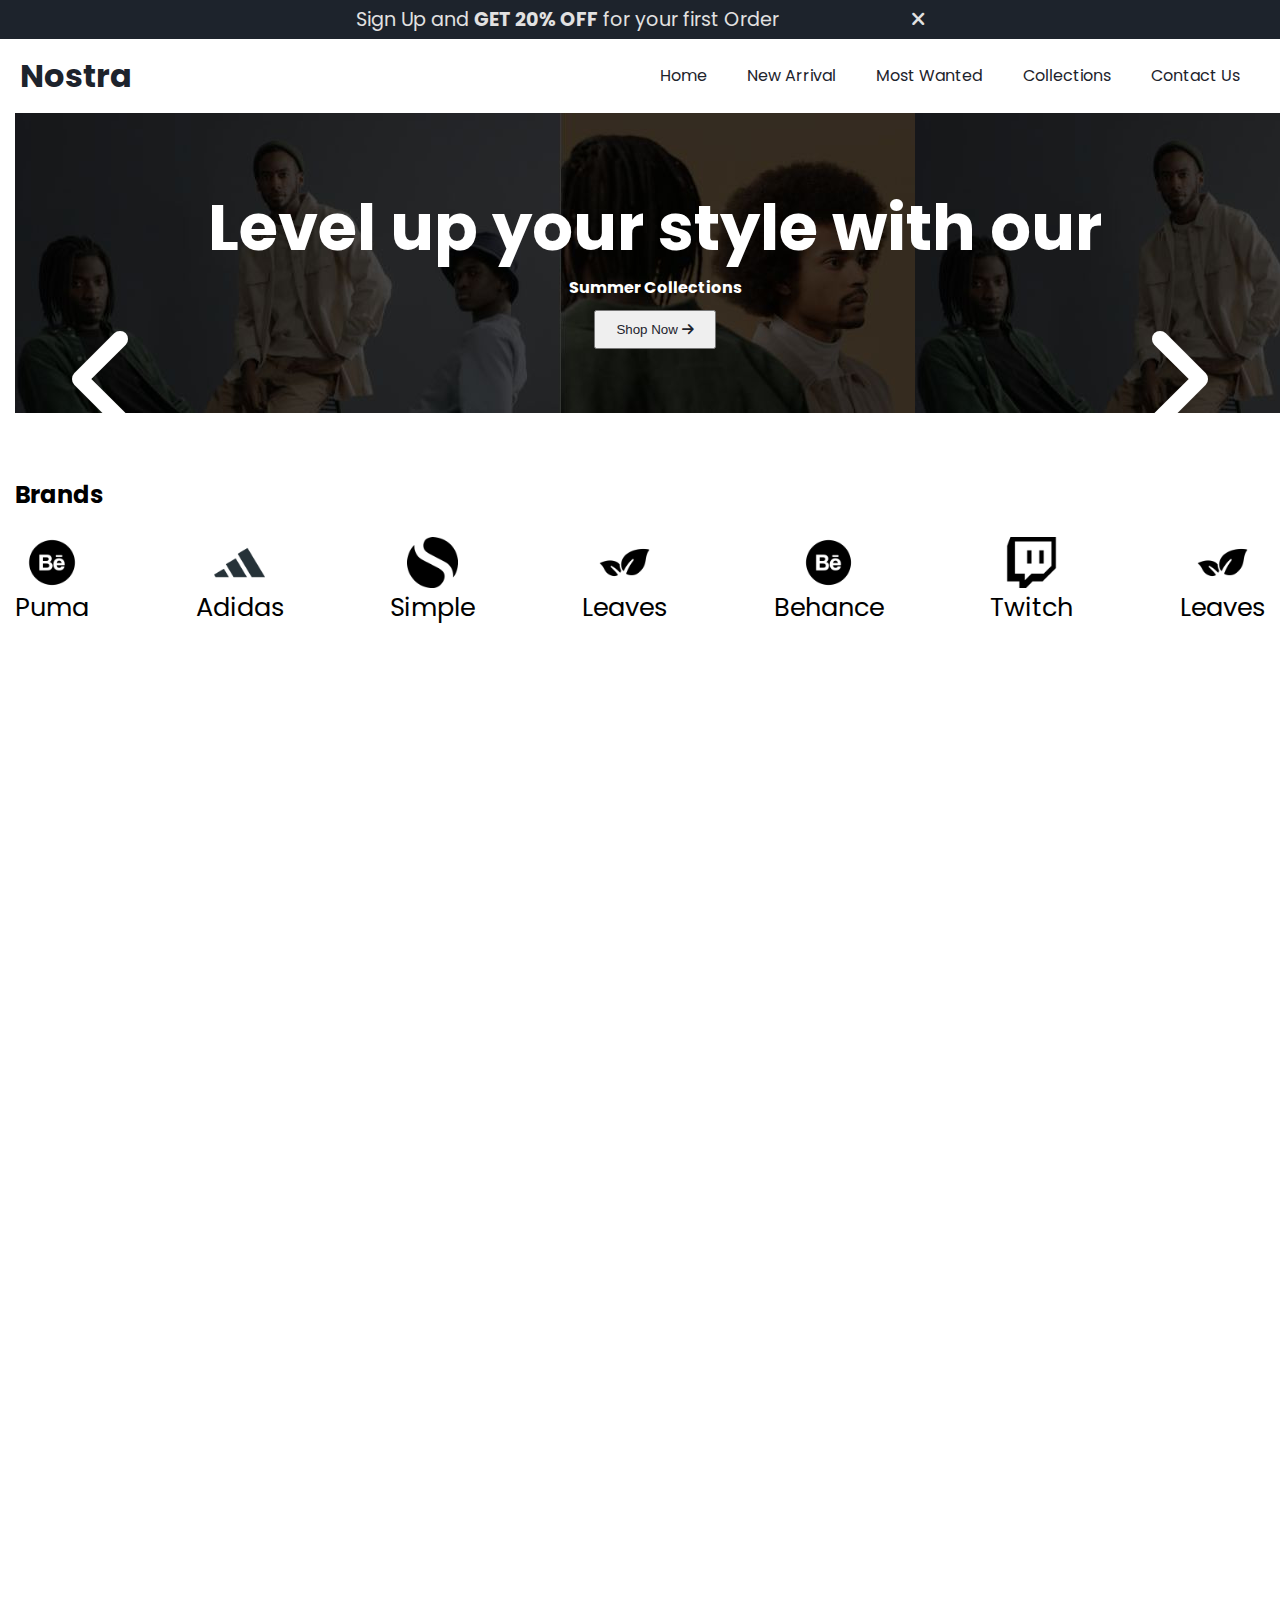
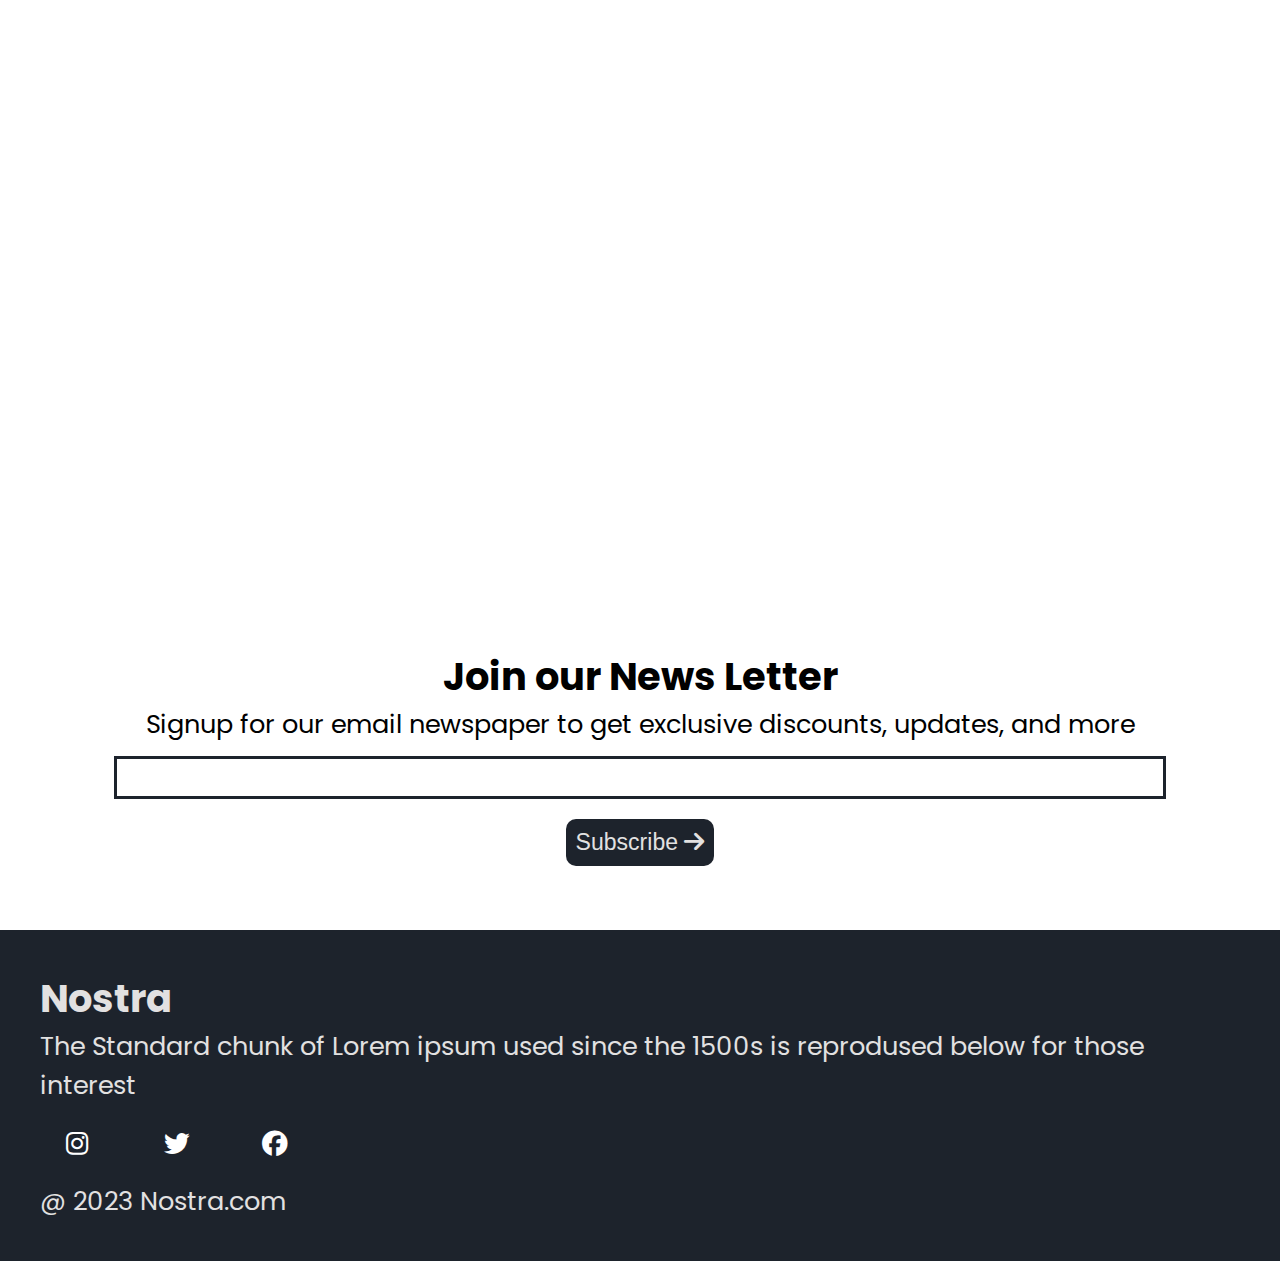
<file: index.html>
<!DOCTYPE html>
<html lang="en">
<head>
    <meta charset="UTF-8">
    <meta name="viewport" content="width=device-width, initial-scale=1.0">
    <title>Nostra</title>
    <link rel="stylesheet" href="style.css">
    <link rel="preconnect" href="https://fonts.googleapis.com">
    <link rel="preconnect" href="https://fonts.gstatic.com" crossorigin>
    <link href="https://fonts.googleapis.com/css2?family=Poppins:wght@400;500;700&display=swap" rel="stylesheet">
    <link rel="stylesheet" href="https://cdnjs.cloudflare.com/ajax/libs/font-awesome/6.4.2/css/all.min.css">
</head>

<body>
    <div class="offer-bar">

        <p>Sign Up and <b>GET 20% OFF</b> for your first Order

        <i id="offer-close"  style="margin-left: 10%; cursor: pointer;" class="fa-solid fa-xmark"></i>

        </p>

    </div>

 <nav class="navbar">

            <h1>Nostra</h1>

            <div class="navbar-links">

                <p class="navbar-link"><a href="home">Home</a></p>

                <p class="navbar-link"><a href="#new-arrival">New Arrival</a></p>

                <p class="navbar-link"><a href="#most-wanted">Most Wanted</a></p>

                <p class="navbar-link"><a href="collections.html">Collections</a></p>

                <p class="navbar-link"><a href="./contactus.html">Contact Us</a></p>

            </div>

            



            <div class="navbar-menu-toggle">

                <i id="side-navbar-activate" class="fa-solid fa-bars"></i>

            </div>
        </nav>
        <div class="side-navbar"> 

            <p style="text-align: right;">

                <i id="side-navbar-close" class="fa-solid fa-xmark"></i>

            </p>

            <div class="side-navbar-links">
                <p class="side-navbar-link"><a href="./index.html">Home</a></p>

                <p class="side-navbar-link"><a href="#new-arrival">New Arrival</a></p>

            <p class="side-navbar-link"><a href="#most-wanted">Most Wanted</a></p>

            <p class="side-navbar-link"><a href="./collections.html">Collections</a></p>

            <p class="side-navbar-link"><a href="./contactus.html">Contact Us</a></p>

            </div>
        </div>

        <div class="container">

        <div class="slider">

            <div class="slider-left-button">

                <i id="slider-left-activate" class="fa-solid fa-angle-left" style="color: #ffffff;"></i>

            </div>
            <div class="slider-content">

                <h1>Level up your style with our</h1>

                <h4>Summer Collections</h4> 

                <button> Shop Now <i class="fa-solid fa-arrow-right"></i> </button>

            </div>
            <div class="slider-image-container">

                <img class="slider-image" src="./images/slider-one.jpg"  width="100%" alt="">

                <img class="slider-image" src="./images/slider-one.jpg" alt="">

                <img class="slider-image" src="./images/slider-one.jpg" alt="">

            </div>
            <div class="slider-right-button">
                <i id="slider-right-activate" class="fa-solid fa-angle-right" style="color: #ffffff;"></i>
            </div>
        </div> 
<h2 style="margin-top: 5vw;">Brands</h2>

        <div class="brands">

            <div class="brands-item">

                <img class="brands-icon" src="./images/behance.png" alt="">

                <p>Puma</p>

            </div>
            <div class="brands-item">

                <img class="brands-icon" src="./images/adidas.png" alt="">

                <p>Adidas</p>

            </div>



            <div class="brands-item">

                <img class="brands-icon" src="./images/simple.png" alt="">

                <p>Simple</p>

            </div>



            <div class="brands-item">

                <img class="brands-icon" src="./images/leaves.png" alt="">

                <p>Leaves</p>

            </div>



            <div class="brands-item">

                <img class="brands-icon" src="./images/behance.png" alt="">

                <p>Behance</p>

            </div>



            <div class="brands-item">

                <img class="brands-icon" src="./images/twitch.png" alt="">

                <p>Twitch</p>

            </div>



            <div class="brands-item">

                <img class="brands-icon" src="./images/leaves.png" alt="">

                <p>Leaves</p>

            </div>

        </div>



    

        <div class="initial-scroll-animate reveal-scroll-animate">

        <div class="service">

            

            <div class="servives-container-1">

                <div>

                    <h2>We Provide Best</h2>

                    <h2>Customer Experiences</h2>

                </div>



                <div>

                    <p>|| We ensure that our customer have the best shopping experience</p>

                </div>

            </div>



            <div class="servives-container-2">

                <div>

                    <i style="font-size: 3vw;margin-bottom: 10px;" class="fa-regular fa-circle-check"></i>

                    <h4>Original Products</h4>

                    <p>Lorem, ipsum dolor sit amet consectetur adipisicing elit. Porro, consequuntur.

                    </p>

                </div>



                <div>

                    <i style="font-size: 3vw;margin-bottom: 10px;" class="fa-regular fa-face-smile"></i>

                    <h4>Satisfaction Guarantee</h4>

                    <p>Lorem, ipsum dolor sit amet consectetur adipisicing elit. Porro, consequuntur.

                    </p>

                </div>



                <div>

                    <i style="font-size: 3vw;margin-bottom: 10px;" class="fa-solid fa-broom"></i>

                    <h4>New Arrival Everyday</h4>

                    <p>Lorem, ipsum dolor sit amet consectetur adipisicing elit. Porro, consequuntur.

                    </p>

                </div>



                <div>

                    <i style="font-size: 3vw;margin-bottom: 10px;" class="fa-solid fa-truck-fast"></i>

                    <h4>Fast & Free Shipping</h4>

                    <p>Lorem, ipsum dolor sit amet consectetur adipisicing elit. Porro, consequuntur.

                    </p>

                </div>

            </div>

        </div>

    </div>



    <div class="initial-scroll-animate reveal-scroll-animate">

        <h2 id="new-arrival" style=" margin-top: 5vw;">New Arrivals</h2>



        <div  class="new-arrival" >

            

            <div class="new-arrival-container">

                <img style="width: 20vw;" src="./images/d-1.webp" alt="">

                <div class="overlay"></div>

                <button> Shop Now <i class="fa-solid fa-arrow-right"></i> </button>



            </div>



            <div class="new-arrival-container">

                <img style="width: 20vw;" src="./images/d-2.webp" alt="">

                <div class="overlay"></div>

                <button> Shop Now <i class="fa-solid fa-arrow-right"></i> </button>



            </div>



            <div class="new-arrival-container">

                <img style="width: 20vw;" src="./images/d-3.webp" alt="">

                <div class="overlay"></div>

                <button> Shop Now <i class="fa-solid fa-arrow-right"></i> </button>



            </div>



            <div class="new-arrival-container">

                <img style="width: 20vw;" src="./images/d-4.webp" alt="">

                <div class="overlay"></div>

                <button> Shop Now <i class="fa-solid fa-arrow-right"></i> </button>



            </div>

        </div>

    </div>



    <div class="initial-scroll-animate reveal-scroll-animate">

        <h2 id="most-wanted" style=" margin-top: 5vw;">Most Wanted</h2>



        <div  class="most-wanted">



            <div class="most-wanted-container">

                <img style="width: 20vw;" src="./images/d-5.webp" alt="">

                <p class="sale-overlay">sale</p>

                <img class="like-button" src="./images/heart" alt="">



            </div>



            <div class="most-wanted-container">

                <img style="width: 20vw;" src="./images/d-6.webp" alt="">

                

                <p class="sale-overlay">sale</p>

                <img class="like-button" src="./images/heart" alt="">

            </div>



            <div class="most-wanted-container">

                <img style="width: 20vw;" src="./images/d-7.webp" alt="">

                <p class="sale-overlay">sale</p>

                <img class="like-button" src="./images/heart" alt="">

                



            </div>



            <div class="most-wanted-container">

                <img style="width: 20vw;" src="./images/d-1.webp" alt="">

                <p class="sale-overlay">sale</p>

                <img class="like-button" src="./images/heart" alt="">

                



            </div>

            

            <div class="most-wanted-container">

                <img style="width: 20vw;" src="./images/d-2.webp" alt="">

                <p class="sale-overlay">sale</p>

                <img class="like-button" src="./images/heart" alt="">



            </div>



            <div class="most-wanted-container">

                <img style="width: 20vw;" src="./images/d-3.webp" alt="">

                

                <p class="sale-overlay">sale</p>

                <img class="like-button" src="./images/heart" alt="">

            </div>



            <div class="most-wanted-container">

                <img style="width: 20vw;" src="./images/d-4.webp" alt="">

                <p class="sale-overlay">sale</p>

                <img class="like-button" src="./images/heart" alt="">

                



            </div>



            <div class="most-wanted-container">

                <img style="width: 20vw;" src="./images/d-5.webp" alt="">

                <p class="sale-overlay">sale</p>

                <img class="like-button" src="./images/heart" alt="">

                



            </div>

        </div>

    </div>



    <div class="initial-scroll-animate reveal-scroll-animate">



    



        <div class="limited-offer">

            <div class="limited-offer-img">

                <img src="./images/banner.jpeg" alt="">

            </div>

            <div class="limited-offer-text">

                <h2>Limited Offer</h2>

                <h4>35% OFF on this for the first 30 Customers</h4>

                <button> Shop Now <i class="fa-solid fa-arrow-right"></i> </button>

            </div>

        </div>

        

        

    </div>



    <div class="news">

        <h2>Join our News Letter</h2>

        <p style="text-align: center;">Signup for our email newspaper to get exclusive discounts, updates, and more</p>

        <div style="margin-top: 10px;">

        <input class="search">

    </div>

    <div>

        <button> Subscribe <i class="fa-solid fa-arrow-right"></i> </button>

    </div>

    </div>



    </div>



    <div class="footer">

        <div class="footer-container">

            <div class="footer-box-1">

                <h2 class="headingText">Nostra</h2>

                <p>The Standard chunk of Lorem ipsum

                    used since the 1500s is reprodused

                    below for those interest</p>

                <div class="footer-icon-container">

                    <i class="icon fa-brands fa-instagram" style="color: #ffffff;"></i>

                    <i class="icon fa-brands fa-twitter" style="color: #ffffff;"></i>

                    <i class="icon fa-brands fa-facebook" style="color: #ffffff;"></i>

                </div>

            </div>



            



        </div>



        <p class="subtitle">@ 2023 Nostra.com</p>

    </div>



   

    

    <!--Link Javascript File-->

    <script src="script.js"></script>

</body>

</html>
</file>
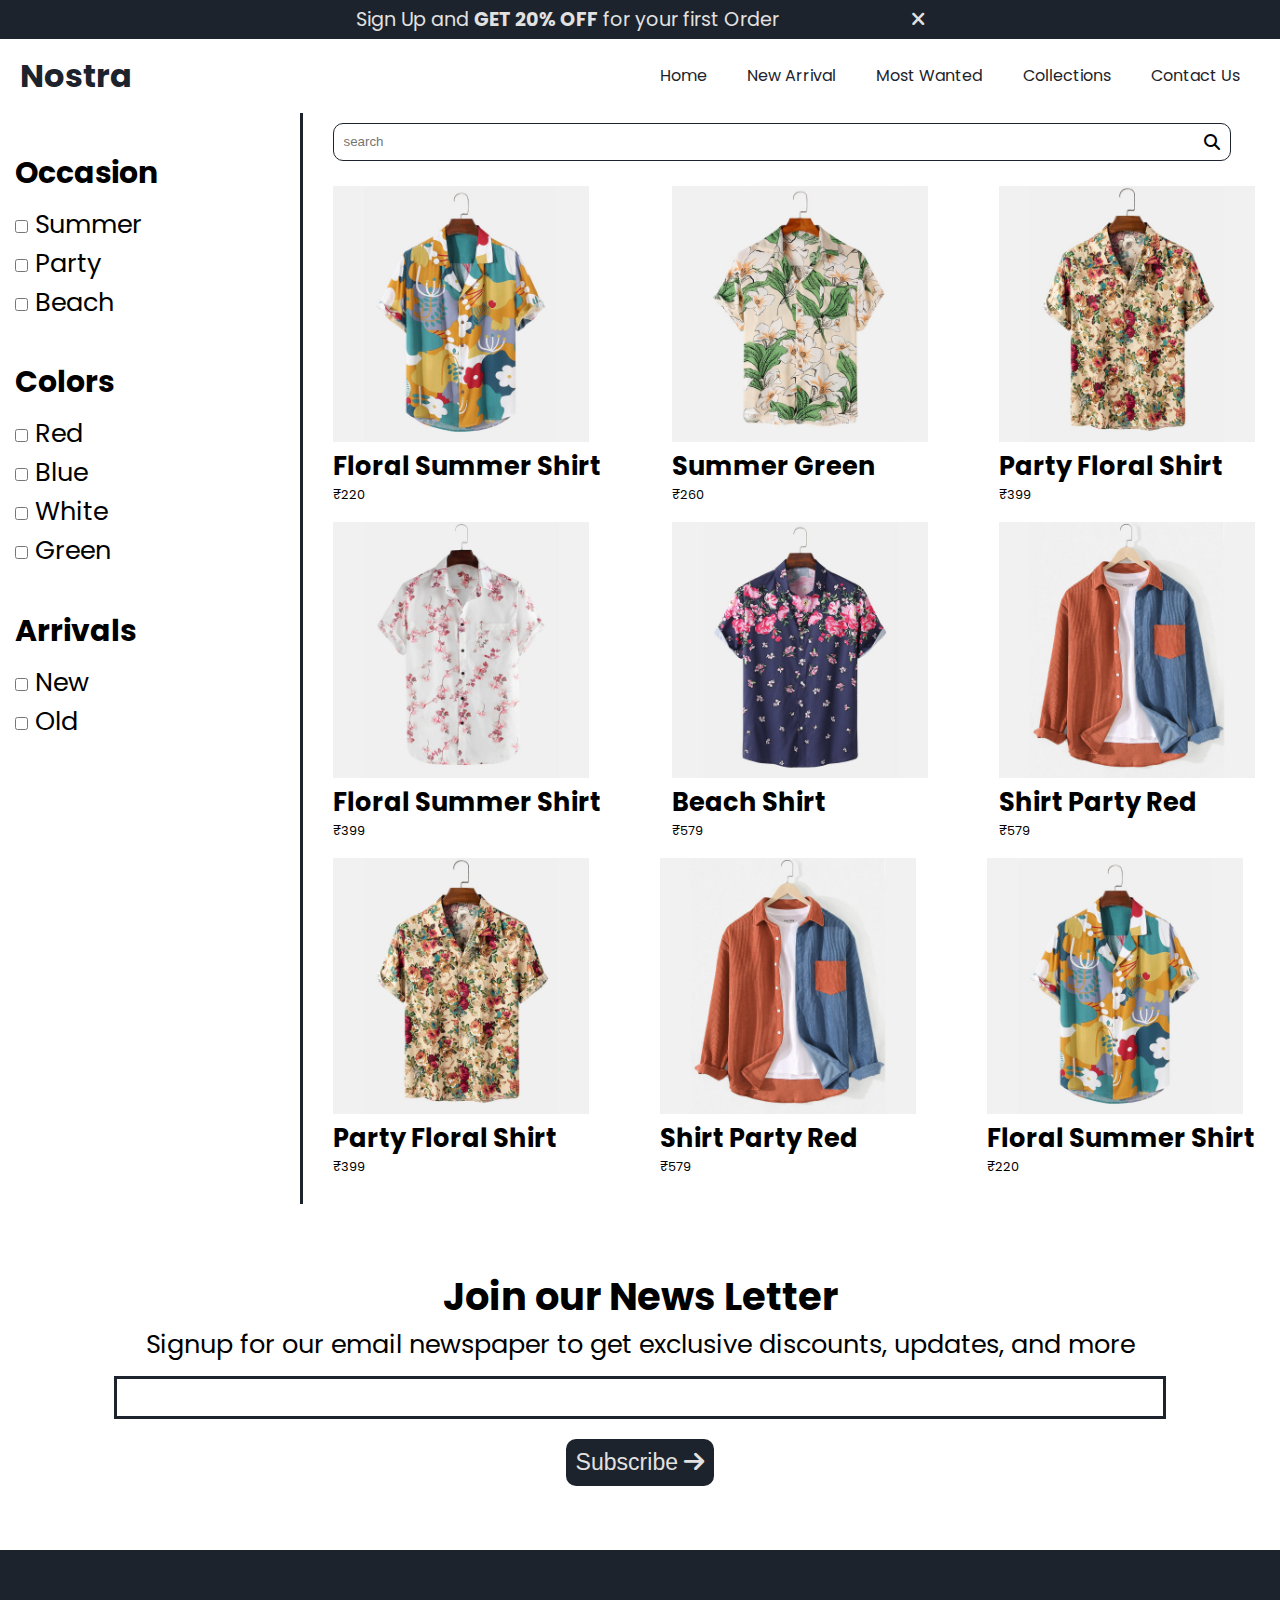
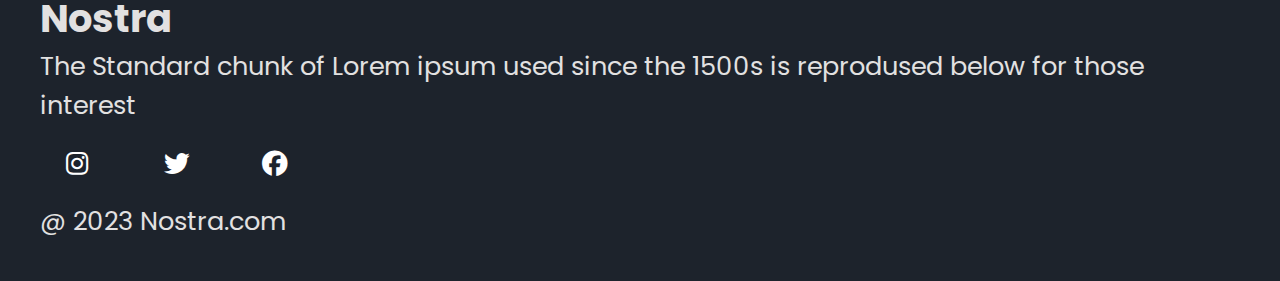
<file: collections.html>
<!DOCTYPE html>
<html lang="en">
<head>
    <meta charset="UTF-8">
    <meta name="viewport" content="width=device-width, initial-scale=1.0">
    <title>Collections</title>
    <!--Link CSS File-->
    <link rel="stylesheet" href="style.css">
    <!--Link Google Fonts-->
    <link rel="preconnect" href="https://fonts.googleapis.com">
    <link rel="preconnect" href="https://fonts.gstatic.com" crossorigin>
    <link href="https://fonts.googleapis.com/css2?family=Poppins:wght@400;500;700&display=swap" rel="stylesheet">

    <!--Link Font Awesome-->
    <link rel="stylesheet" href="https://cdnjs.cloudflare.com/ajax/libs/font-awesome/6.4.2/css/all.min.css">

</head>
<body>

    <!--Offer Bar-->

    <div class="offer-bar">
        <p>Sign Up and <b>GET 20% OFF</b> for your first Order
        <i id="offer-close"  style="margin-left: 10%; cursor: pointer;" class="fa-solid fa-xmark"></i>
        </p>
    </div>

    

   

        <!--Navigation Bar-->
        <nav class="navbar">
            <h1>Nostra</h1>
            <div class="navbar-links">
                <p class="navbar-link"><a href="./index.html">Home</a></p>
                <p class="navbar-link"><a href="./index.html/#new-arrival">New Arrival</a></p>
                <p class="navbar-link"><a href="./index.html/#most-wanted">Most Wanted</a></p>
                <p class="navbar-link"><a href="./index.html/collections">Collections</a></p>
                <p class="navbar-link"><a href="./contactus.html">Contact Us</a></p>
            </div>
            

            <div class="navbar-menu-toggle">
                <i id="side-navbar-activate" class="fa-solid fa-bars"></i>
            </div>

            

            

        </nav>

        <!--Side Navbar-->

        <div class="side-navbar"> 
            <p style="text-align: right;">
                <i id="side-navbar-close" class="fa-solid fa-xmark"></i>
            </p>
            <div class="side-navbar-links">

                 <p class="side-navbar-link"><a href="./index.html">Home</a></p>
                <p class="side-navbar-link"><a href="./index.html">New Arrival</a></p>
            <p class="side-navbar-link"><a href="./index.html">Most Wanted</a></p>
            <p class="side-navbar-link"><a href="./collections.html">Collections</a></p>
            <p class="side-navbar-link"><a href="./contactus.html">Contact Us</a></p>
            </div>
            
        </div>

        <div class="container">

            <div class="divide-section">
                <div class="filter-section">
                   
                    <h3 class="filter-section-occasion">Occasion</h3>
                    <div>
                        <input type="checkbox" name="tags" value="summer"> Summer <br>
                        <input type="checkbox" name="tags" value="party"> Party <br>
                        <input type="checkbox" name="tags" value="beach"> Beach 

                    </div>
                   
                    <h3 class="filter-section-colors"> Colors </h3>
                    <div>
                    <input type="checkbox" name="tags" value="red"> Red <br>
                        <input type="checkbox" name="tags" value="blue"> Blue <br>
                        <input type="checkbox" name="tags" value="white"> White <br>
                        <input type="checkbox" name="tags" value="green"> Green
                    </div>

                    <h3 class="filter-section-arrivals"> Arrivals </h3>
                    <div>
                    <input type="checkbox" name="tags" value="new"> New <br>
                        <input type="checkbox" name="tags" value="old"> Old
                      
                    </div>

                    
                    <hr class="vertical-line">
                </div>

                <div class="product-section">
                    <form class="navbar-search">
                        <input type="search" placeholder="search">
                        <i class="fa-solid fa-magnifying-glass"></i>
                    </form>
                      <div class="products">

                    <div class="product"> <img style="width: 20vw;" src="./images/p1.jpg">
    <h1>Floral Summer Shirt</h1>
    <p>₹220</p>
    <tags style="visibility:hidden;">new,blue,summer</tags></div><div class="product"> <img style="width: 20vw;" src="./images/p2.jpg">
    <h1>Summer Green</h1>
    <p>₹260</p>
    <tags style="visibility:hidden;">new,green,beach</tags></div><div class="product"> <img style="width: 20vw;" src="./images/p3.jpg">
    <h1>Party Floral Shirt</h1>
    <p>₹399</p>
    <tags style="visibility:hidden;">old,red,party</tags></div><div class="product"> <img style="width: 20vw;" src="./images/p4.jpg">
    <h1>Floral Summer Shirt</h1>
    <p>₹399</p>
    <tags style="visibility:hidden;">old,white,beach</tags></div><div class="product"> <img style="width: 20vw;" src="./images/p5.jpg">
    <h1>Beach Shirt</h1>
    <p>₹579</p>
    <tags style="visibility:hidden;">old,white,beach</tags></div><div class="product"> <img style="width: 20vw;" src="./images/p6.jpg">
    <h1>Shirt Party Red</h1>
    <p>₹579</p>
    <tags style="visibility:hidden;">old,red,party</tags></div><div class="product"> <img style="width: 20vw;" src="./images/p7.jpg">
    <h1>Party Floral Shirt</h1>
    <p>₹399</p>
    <tags style="visibility:hidden;">old,red,party</tags></div><div class="product"> <img style="width: 20vw;" src="./images/p8.jpg">
    <h1>Shirt Party Red</h1>
    <p>₹579</p>
    <tags style="visibility:hidden;">old,red,party</tags></div><div class="product"> <img style="width: 20vw;" src="./images/p9.jpg">
    <h1>Floral Summer Shirt</h1>
    <p>₹220</p>
    <tags style="visibility:hidden;">new,blue,summer</tags></div></div>

                      </div>
                </div>
            </div>



    <div class="news">
        <h2>Join our News Letter</h2>
        <p style="text-align: center;">Signup for our email newspaper to get exclusive discounts, updates, and more</p>
        <div style="margin-top: 10px;">
        <input class="search">
    </div>
    <div>
        <button> Subscribe <i class="fa-solid fa-arrow-right"></i> </button>
    </div>
    </div>

    </div>

    <div class="footer">
        <div class="footer-container">
            <div class="footer-box-1">
                <h2 class="headingText">Nostra</h2>
                <p>The Standard chunk of Lorem ipsum
                    used since the 1500s is reprodused
                    below for those interest</p>
                <div class="footer-icon-container">
                    <i class="icon fa-brands fa-instagram" style="color: #ffffff;"></i>
                    <i class="icon fa-brands fa-twitter" style="color: #ffffff;"></i>
                    <i class="icon fa-brands fa-facebook" style="color: #ffffff;"></i>
                </div>
            </div>

            

        </div>

        <p class="subtitle">@ 2023 Nostra.com</p>
    </div>

   
    
    <!--Link Javascript File-->
    <script type="module" src="collections.js"></script>
</body>
</html>
</file>
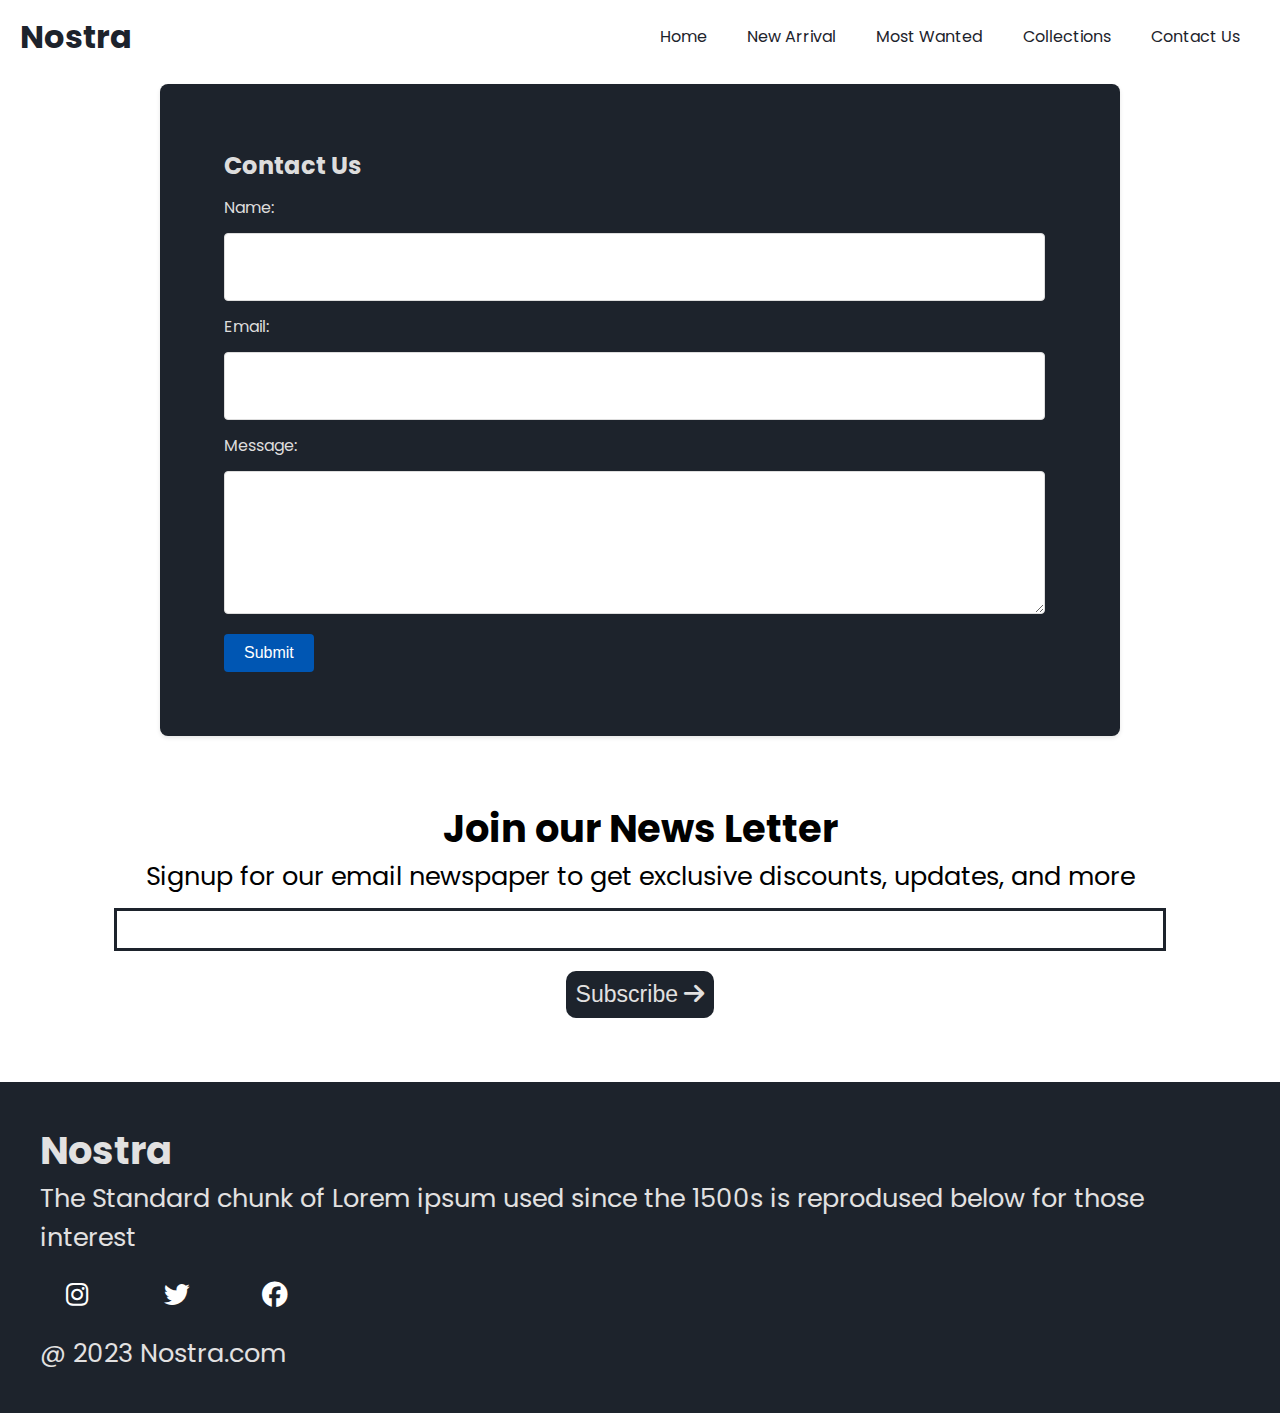
<file: contactus.html>
<!DOCTYPE html>
<html lang="en">
<head>
    <meta charset="UTF-8">
    <meta name="viewport" content="width=device-width, initial-scale=1.0">
    <title>Nostra</title>
    <!--Link CSS File-->
    <link rel="stylesheet" href="style.css">
    <!--Link Google Fonts-->
    <link rel="preconnect" href="https://fonts.googleapis.com">
    <link rel="preconnect" href="https://fonts.gstatic.com" crossorigin>
    <link href="https://fonts.googleapis.com/css2?family=Poppins:wght@400;500;700&display=swap" rel="stylesheet">

    <!--Link Font Awesome-->
    <link rel="stylesheet" href="https://cdnjs.cloudflare.com/ajax/libs/font-awesome/6.4.2/css/all.min.css">

</head>
<body>



    

   

        <!--Navigation Bar-->
        <nav class="navbar">
            <h1>Nostra</h1>
            <div class="navbar-links">
                <p class="navbar-link"><a href="./index.html">Home</a></p>
                <p class="navbar-link"><a href="./index.html">New Arrival</a></p>
                <p class="navbar-link"><a href="./index.html">Most Wanted</a></p>
                <p class="navbar-link"><a href="collections.html">Collections</a></p>
                <p class="navbar-link"><a href="./contactus.html">Contact Us</a></p>
            </div>
            

            <div class="navbar-menu-toggle">
                <i id="side-navbar-activate" class="fa-solid fa-bars"></i>
            </div>

            

            

        </nav>

        <!--Side Navbar-->

        <div class="side-navbar"> 
            <p style="text-align: right;">
                <i id="side-navbar-close" class="fa-solid fa-xmark"></i>
            </p>
            <div class="side-navbar-links">

                <p class="side-navbar-link"><a href="./index.html">Home</a></p>
                <p class="side-navbar-link"><a href="./index.html">New Arrival</a></p>
            <p class="side-navbar-link"><a href="./index.html">Most Wanted</a></p>
            <p class="side-navbar-link"><a href="./collections.html">Collections</a></p>
            <p class="side-navbar-link"><a href="./contactus.html">Contact Us</a></p>
            </div>
            
        </div>

        <div class="container">



  <div class="contact-form">
    <h2>Contact Us</h2>
    <form action="#" method="post">
      <label for="name">Name:</label>
      <input type="text" id="name" name="name" required>
      
      <label for="email">Email:</label>
      <input type="text" id="email" name="email" required>
      
      <label for="message">Message:</label>
      <textarea id="message" name="message" required></textarea>
      
      <input type="submit" value="Submit">
    </form>
  </div>

  </div>

       



   

  


    <div class="news">
        <h2>Join our News Letter</h2>
        <p style="text-align: center;">Signup for our email newspaper to get exclusive discounts, updates, and more</p>
        <div style="margin-top: 10px;">
        <input class="search">
    </div>
    <div>
        <button> Subscribe <i class="fa-solid fa-arrow-right"></i> </button>
    </div>
    </div>

    </div>

    <div class="footer">
        <div class="footer-container">
            <div class="footer-box-1">
                <h2 class="headingText">Nostra</h2>
                <p>The Standard chunk of Lorem ipsum
                    used since the 1500s is reprodused
                    below for those interest</p>
                <div class="footer-icon-container">
                    <i class="icon fa-brands fa-instagram" style="color: #ffffff;"></i>
                    <i class="icon fa-brands fa-twitter" style="color: #ffffff;"></i>
                    <i class="icon fa-brands fa-facebook" style="color: #ffffff;"></i>
                </div>
            </div>

            

        </div>

        <p class="subtitle">@ 2023 Nostra.com</p>
    </div>

   
    
    <!--Link Javascript File-->
    <script src="./contact.js"></script>
</body>
</html>
</file>
<file: style.css>
* {
    margin: 0px;
    padding: 0px;
}

html{
    scroll-behavior: smooth;
}



body {
    font-family: 'Poppins', sans-serif;
    
}


  body::-webkit-scrollbar {
    width: 0; 
  }
  
  

.offer-bar {
    background-color: #1D232C;
    color: #E2E1E1;
    padding: 5px;
    text-align: center;
    font-size: 1.5vw;
}

.container {
    padding-left: 15px;
    padding-right: 15px;
}

/* Main Navigation Bar*/
.navbar {
    display: flex;
    justify-content: space-between;
    color: #1D232C;
    align-items: center;
    position: sticky;
    top: 0px;
    background-color: white;
    padding-top: 1vw;
    padding-bottom: 1vw;
    padding-left: 20px;
    padding-right: 20px;
    z-index: 3;
}

.navbar-links {
    display: flex;
    width: 50%;
    justify-content: space-around;
    align-items: center;
}

.navbar-links a{
    text-decoration: none;
    color: #1D232C;
}

.navbar-links a:hover{
    text-decoration: underline;
    color: #1D232C;
}

.navbar-search {
    border: solid #1D232C 1px;
    border-radius: 10px;
    padding: 10px;
    display: flex;
    align-items: center;
    width: 95%;
}

.navbar-search input {
    border: none;
    width: 100%;
    background-color: transparent;
    
}

input:focus {
    outline: none;
}

.navbar-menu-toggle {
    display: none;
}

/*0 to 800px */

@media screen and (max-width:900px) {

    .navbar-menu-toggle {
        display: block;
    }

    .navbar-links {
        display: none;
    }

    

}

/* Side Navbar */
.side-navbar{
    position: fixed;
    top: 0;
    left: 0;
    width: 50%;
    height: 100%;
    background-color: #1D232C;
    color: #E2E1E1;
    margin-left: -60%;
    transition-duration: 1s;
    z-index: 10;
    padding: 20px;
  
}

.side-navbar-link{
    margin-bottom: 30px;
}

.side-navbar-links a{
    text-decoration: none;
    color: #E2E1E1;
}

.side-navbar-links a:hover{
    text-decoration: underline;
    color: #E2E1E1;
}

.side-navbar-search {
    border: solid #E2E1E1 1px;
    border-radius: 10px;
    padding: 10px;
    display: inline-block;
}

.side-navbar-search input {
    border: none;
    background: transparent;
}

/Slider/

.slider{
    overflow: hidden;
    display: flex;
    width: 100%;
    position: relative;
    
    border-radius: 5px;

}

.slider-image-container{
    display: flex;
    transition: 2s;
}

.slider-image{
    width: 100vw;
}

.slider-left-button{
    position: absolute;
    top: 35%;
    left: 5%;
    z-index: 1;
}

.slider-left-button i{
    font-size: 10vw;
    
}
.slider-right-button{
    position: absolute;
    top: 35%;
    right: 5%;
}
.slider-right-button i{
    font-size: 10vw;
}
.slider-content{
    position: absolute;
    color: white;
    text-align: center;
     width: 100%;
     top: 20%;
}
.slider-content h1{
    font-size: 5vw;
}
.slider-content button{
   padding-left: 20px;
   padding-right: 20px;
   padding-top: 10px;
   padding-bottom: 10px;
   margin-top: 10px;
   color: #1D232C;
}

/* Brands*/
.brands{
    display: flex;
    margin-top: 2vw;
    
    justify-content: space-between;
    
    
}

.brands-icon{
    width: 4vw;
    align-items: center;

}

.brands-item{
    display: flex;
    align-items: center;
    flex-direction: column;
    text-align: center;
    font-size: 2vw;
}

.servives-container-1
{
    margin-top: 5vw;
    margin-bottom: 2vw;
    display: flex;
    justify-content: space-between;
    align-items: center;
    font-size: 1.5vw;
}

.servives-container-2
{
    
    display: flex;
    justify-content: space-between;
    align-items: center;

    gap: 10px;
    font-size: 1vw;
    
}

.servives-container-2 div{
    border-radius: 5px;
    background-color: #F2F4F7;
    padding: 10px;
    
    

}

.new-arrival{
    display: flex;
    justify-content: space-between;
    margin-top: 2vw;
   
    
}

.new-arrival-container{
   position: relative;
   
    
}

.new-arrival-container img{
    border-radius: 2%;
    
     
 }
 

.overlay{
    border-radius: 2%;
    position: absolute;
    width: 100%;
    height: 100%;
    background-color: black;
    z-index: 2;
    top: 0;
    opacity: 0.6;
 }
 


.new-arrival button{
    padding-left: 10%;
    padding-right: 10%;
    padding-top: 5%;
    padding-bottom: 5%;
    margin-top: 10px;
    font-size: 1.2vw;
    color: #1D232C;
    border-radius: 10px;
    position: absolute;
    border: none;
    top: 50%;
    left: 18%;
    z-index: 2;
    

 }

 .most-wanted{
    display: flex;
    justify-content: space-between;
    margin-top: 2vw;
    overflow-x: scroll;
    gap: 20px;
   
    
}

.most-wanted-container{
   position: relative; 
}

.most-wanted img{
    border-radius: 2%;
    
     
 }

 .sale-overlay{
    position: absolute;
    top:3px;
    left: 3px;
    font-size: 2vw;
    background-color: red;
    color: white;
    padding-left: 10px;
    padding-right: 10px;
    border-radius: 10%;
 }

 .most-wanted::-webkit-scrollbar {
    appearance: none;
    
  }
   
.like-button{
    position: absolute;
    width: 15%;
    bottom: 12%;
    right: 5%;
}

.limited-offer{
    display: flex;
    justify-content: center;
    
    align-items: center;
    background-color: #1D232C;
    color: #E2E1E1;
    padding: 20px;
    font-size: 2vw;
}

.limited-offer img{
    width: 100%;
    height: 100%100%;
}

.limited-offer-text{
    padding: 5%;
}

.limited-offer button{
    padding-left: 5%;
    padding-right: 5%;
    padding-top: 2.5%;
    padding-bottom: 2.5%;
    margin-top: 10px;
    font-size: 1.2vw;
    color: #1D232C;
    border-radius: 10px;
 
    border: none;
    
    

 }

 /* Scroll Animate */

 .initial-scroll-animate{
   
    transition: 3s;
 }

 .reveal-scroll-animate{
    opacity: 0;
 }

 .news{
    font-size: 2vw;
    margin-top: 5vw;
    display: flex;
    flex-direction: column;
    align-items: center;
}

.news input{
    padding: 11px;
    width: 80vw;
    margin-bottom: 10px;
    border: solid #1D232C 3px;

}

.news input:focus{
   outline: none;

}

.news button{
    
    margin-top: 10px;
    font-size: 1.8vw;
    color: #E2E1E1;
    background-color: #1D232C;
    border-radius: 10px;
    border: none;
    padding:10px
    
    

 }


 .icon{
    width: 40px;
    margin: 2vw;

}
.footer{
    font-size: 2vw;
    margin-top: 5vw;
    padding: 40px;
    background-color: #1D232C;
    color: #E2E1E1;
    box-sizing: border-box;
}

.footer-container{
   
    display: flex;
    align-items: center;
    flex-wrap: wrap;
}

.footer-box-1{
    display: flex;
    flex-direction: column;
  
}

.footer-box-2{
    display: flex;
}

/* Collections */

.divide-section{
    display: flex;
}

.filter-section{
    flex-basis: 25%;
    position: relative;
    font-size: 2vw;
}

.product-section{
    flex-basis: 75%;
    position: relative;
}

.vertical-line {
    border: none;
    border-left: 3px solid #1D232C; /* Adjust color and width as needed */
    height: 100%; /* Adjust height as needed */
    margin: 0 20px; /* Adjust margin as needed */
    position: absolute;
    top: 0px;
    right: 0px
    
  }

.filter-section-price,.filter-section-arrivals,.filter-section-occasion,.filter-section-colors{
    margin-top: 3vw;
    margin-bottom: 10px;
    
}

.product-section{
    padding: 10px;
}

.products{
    margin-top: 2vw;
    display: flex;
    flex-wrap: wrap;
    justify-content: space-between;
    font-size:1vw;
}



  .contact-form {
    background-color: #1D232C;
    color: #dddddd;
    border-radius: 8px;
    box-shadow: 0 2px 4px rgba(0, 0, 0, 0.1);
    width: 60vw;
    margin: auto;
    padding: 5vw;
    padding-right: 10vw;
    margin-top: 10px;
  }

  .contact-form h2 {
    margin-bottom: 1vw;
   
  }

  .contact-form label {
    display: block;
    margin-bottom: 1vw;
 
  }

  .contact-form input[type="text"],
  .contact-form textarea {
    width: 100%;
    padding: 2vw;
    border: 1px solid #dddddd;
    border-radius: 4px;
    margin-bottom: 1vw;
    font-size: 1vw;
    
  }

  .contact-form textarea {
    resize: vertical;
    height: 10vh;
  }

  .contact-form input[type="submit"] {
    
    color: #ffffff;
    border: none;
    border-radius: 4px;
    padding: 10px 20px;
    cursor: pointer;
    font-size: 16px;
    background-color: #0056b3;
  }

  .contact-form input[type="submit"]:hover {
    background-color: #0056b3;
  }
</file>
